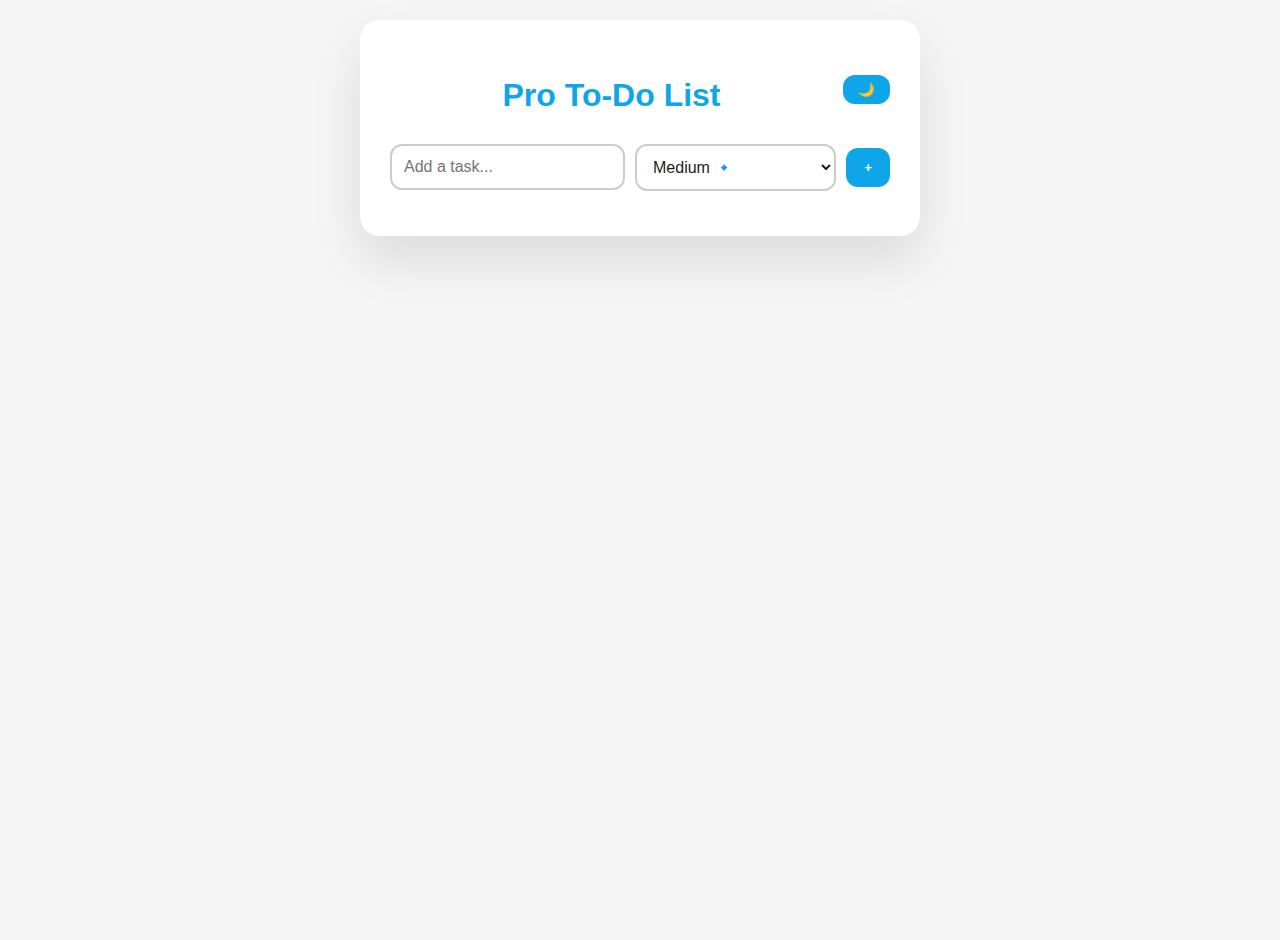
<file: index.html>
<!DOCTYPE html>
<html lang="en">
  <head>
    <meta charset="UTF-8" />
    <title>Pro To-Do List</title>

    <!-- Link external CSS -->
    <link rel="stylesheet" href="style.css" />
  </head>
  <body>
    <div class="container">
      <div class="row">
        <h2 style="flex: 1">Pro To-Do List</h2>
        <button class="themeBtn" onclick="toggleTheme()">🌙</button>
      </div>

      <div class="row">
        <input id="taskInput" placeholder="Add a task..." />
        <select id="prioritySelect">
          <option value="high">High ⚠️</option>
          <option value="medium" selected>Medium 🔹</option>
          <option value="low">Low ✅</option>
        </select>
        <button class="addBtn" onclick="addTask()">+</button>
      </div>

      <ul id="taskList"></ul>
    </div>

    <!-- Link external JS -->
    <script src="script.js"></script>
  </body>
</html>
</file>
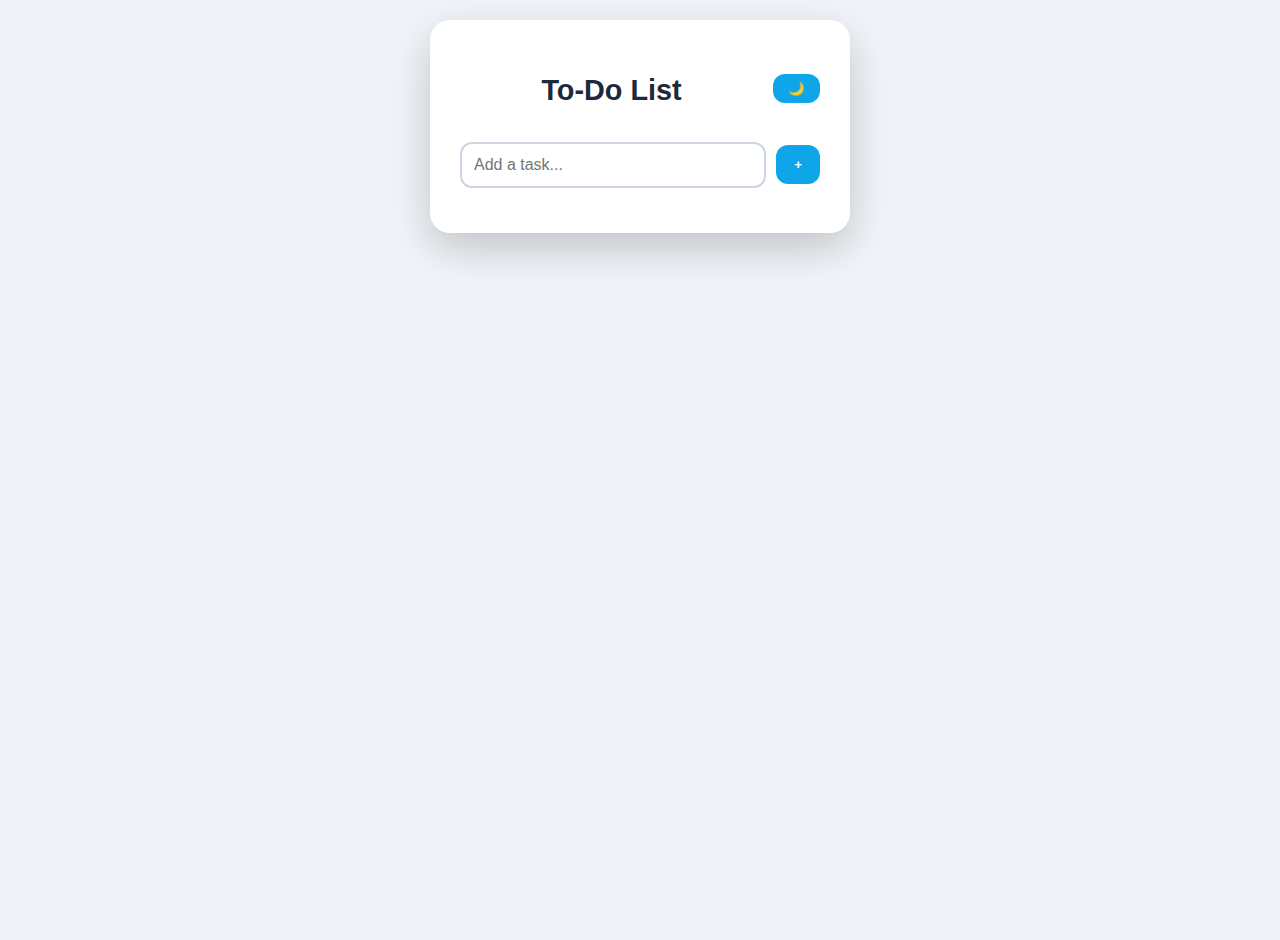
<file: lab9.html>
<!DOCTYPE html>
<html lang="en">
<head>
<meta charset="UTF-8">
<title>Professional To-Do List</title>
<style>
body {
  margin:0; padding:20px; display:flex; justify-content:center; align-items:flex-start;
  min-height:100vh; font-family:Poppins,sans-serif; background:#f0f4f8; transition:.3s;
}
body.dark { background:#1e293b; color:#f8fafc; }
.container {
  width:360px; background:#ffffff; padding:30px; border-radius:20px;
  box-shadow:0 15px 40px rgba(0,0,0,0.2); transition:.3s;
}
body.dark .container { background:#475569; }
h2 { text-align:center; margin-bottom:20px; color:#1e293b; font-size:1.8rem; transition:.3s; }
body.dark h2 { color:#38bdf8; }
.row { display:flex; gap:10px; margin-bottom:15px; align-items:center; }
.themeBtn { background:#0ea5e9; color:#fff; border:none; padding:7px 15px; border-radius:12px; cursor:pointer; font-weight:600; transition:.2s; }
.themeBtn:hover { opacity:.85; transform:scale(1.05); }
input{ flex:1; padding:12px; border-radius:12px; border:2px solid #cbd5e1; outline:none; color:#1e293b; font-size:1rem; background:none; transition:.2s; }
body.dark input { border-color:#64748b; color:#f8fafc; }
input:focus { border-color:#0ea5e9; }
button.addBtn{ padding:12px 18px; background:#0ea5e9; color:#fff; border:none; border-radius:12px; cursor:pointer; font-weight:600; transition:.3s; }
button.addBtn:hover { opacity:.85; transform:scale(1.05); }
ul{ list-style:none; padding:0; margin:0; }
li{ display:flex; justify-content:space-between; align-items:center; padding:12px 15px; margin-bottom:12px; border-radius:12px; background:#f8fafc; box-shadow:0 4px 12px rgba(0,0,0,0.08); transition:.3s, transform .2s; opacity:0; transform:translateY(-10px); }
li.show { opacity:1; transform:translateY(0); }
body.dark li { background:#334155; }
.done { text-decoration:line-through; color:#6B7280; opacity:.7; transition:.2s; }
.icons span{ margin-left:12px; cursor:pointer; transition:.2s; font-size:18px; }
.icons span:hover { transform:scale(1.3); color:#0ea5e9; }
</style>
</head>
<body>

<div class="container">
  <div class="row">
    <h2 style="flex:1;">To-Do List</h2>
    <button class="themeBtn" onclick="toggleTheme()">🌙</button>
  </div>
  <div class="row">
    <input id="taskInput" placeholder="Add a task...">
    <button class="addBtn" onclick="addTask()">+</button>
  </div>
  <ul id="taskList"></ul>
</div>

<script>
const taskList = document.getElementById("taskList");
const taskInput = document.getElementById("taskInput");

window.onload = () => {
  const tasks = JSON.parse(localStorage.getItem("tasks") || "[]");
  tasks.forEach(task => createTaskElement(task.text, task.done));
  if(localStorage.getItem("theme")==="dark") document.body.classList.add("dark");
}

function saveTasks(){
  const tasks = Array.from(taskList.children).map(li => ({
    text: li.querySelector(".text").textContent,
    done: li.querySelector(".text").classList.contains("done")
  }));
  localStorage.setItem("tasks", JSON.stringify(tasks));
  localStorage.setItem("theme", document.body.classList.contains("dark") ? "dark" : "light");
}

function createTaskElement(text, done=false){
  const li = document.createElement("li");
  const textSpan = document.createElement("span");
  textSpan.className="text";
  textSpan.textContent=text;
  if(done) textSpan.classList.add("done");

  const iconsDiv = document.createElement("div");
  iconsDiv.className="icons";

  const doneBtn = document.createElement("span");
  doneBtn.textContent="✔";
  doneBtn.addEventListener("click", ()=>{
    textSpan.classList.toggle("done");
    li.classList.add("show");
    saveTasks();
  });

  const editBtn = document.createElement("span");
  editBtn.textContent="✎";
  editBtn.addEventListener("click", ()=>{
    const newVal = prompt("Edit task:", textSpan.textContent);
    if(newVal && newVal.trim()!==""){
      textSpan.textContent=newVal.trim();
      li.classList.add("show");
      saveTasks();
    }
  });

  const deleteBtn = document.createElement("span");
  deleteBtn.textContent="🗑";
  deleteBtn.addEventListener("click", ()=>{
    li.style.transform="translateX(100%)";
    li.style.opacity="0";
    setTimeout(()=>{ li.remove(); saveTasks(); }, 300);
  });

  iconsDiv.append(doneBtn, editBtn, deleteBtn);
  li.append(textSpan, iconsDiv);
  taskList.appendChild(li);
  setTimeout(()=>li.classList.add("show"),10);
}

function addTask(){
  const value = taskInput.value.trim();
  if(!value) return;
  createTaskElement(value);
  taskInput.value="";
  saveTasks();
}

function toggleTheme(){
  document.body.classList.toggle("dark");
  saveTasks();
}

taskInput.addEventListener("keypress", e=>{
  if(e.key==="Enter") addTask();
});
</script>

</body>
</html>
</file>
<file: style.css>
body {
  margin: 0;
  padding: 20px;
  display: flex;
  justify-content: center;
  align-items: flex-start;
  min-height: 100vh;
  font-family: Poppins, sans-serif;
  background: #f5f5f5;
  transition: 0.5s;
}
body.dark {
  background: #1c1c1c;
  color: #e5e5e5;
}
.container {
  width: 500px;
  background: #fff;
  padding: 30px;
  border-radius: 20px;
  box-shadow: 0 25px 50px rgba(0, 0, 0, 0.1);
  transition: 0.5s;
}
body.dark .container {
  background: #2c2c2c;
}
h2 {
  text-align: center;
  margin-bottom: 15px;
  font-size: 2rem;
  color: #0ea5e9;
}
.row {
  display: flex;
  gap: 10px;
  margin-bottom: 15px;
  align-items: center;
}
input,
select {
  flex: 1;
  padding: 12px;
  border-radius: 12px;
  border: 2px solid #ccc;
  outline: none;
  font-size: 1rem;
  background: none;
  color: #1c1c1c;
  transition: 0.3s;
}
body.dark input,
body.dark select {
  border-color: #555;
  color: #e5e5e5;
}
input:focus,
select:focus {
  border-color: #0ea5e9;
}
button {
  cursor: pointer;
  font-weight: 600;
  border: none;
  border-radius: 12px;
  transition: 0.3s;
}
.addBtn {
  padding: 12px 18px;
  background: #0ea5e9;
  color: #fff;
}
.addBtn:hover {
  transform: scale(1.05);
  opacity: 0.85;
}
.themeBtn {
  padding: 7px 15px;
  background: #0ea5e9;
  color: #fff;
}
.themeBtn:hover {
  transform: scale(1.05);
  opacity: 0.85;
}
ul {
  list-style: none;
  padding: 0;
  margin: 0;
}
li {
  display: flex;
  justify-content: space-between;
  align-items: center;
  padding: 12px 15px;
  margin-bottom: 12px;
  border-radius: 12px;
  background: #f0f0f0;
  box-shadow: 0 5px 12px rgba(0, 0, 0, 0.05);
  transition: 0.3s, transform 0.3s, opacity 0.5s;
  opacity: 0;
  transform: translateY(-10px);
}
li.show {
  opacity: 1;
  transform: translateY(0) scale(1);
  animation: bounce 0.3s ease;
}
@keyframes bounce {
  0% {
    transform: translateY(-20px) scale(0.95);
  }
  50% {
    transform: translateY(0) scale(1.05);
  }
  100% {
    transform: translateY(0) scale(1);
  }
}
body.dark li {
  background: #3a3a3a;
}
li:hover {
  transform: translateY(-2px) scale(1.01);
  background: #e0f7ff30;
}
body.dark li:hover {
  background: #0ea5e930;
}
.done {
  text-decoration: line-through;
  color: #999;
  opacity: 0.7;
  transition: 0.3s;
}
.icons span {
  margin-left: 12px;
  cursor: pointer;
  transition: 0.2s;
  font-size: 18px;
  display: inline-block;
}
.icons span:hover {
  transform: scale(1.3);
  color: #0ea5e9;
}
.badge {
  padding: 3px 10px;
  border-radius: 12px;
  font-size: 0.8rem;
  font-weight: 600;
  color: #fff;
  display: flex;
  align-items: center;
  gap: 4px;
  transition: 0.3s;
}
.high {
  background: #ef4444;
}
.medium {
  background: #0ea5e9;
}
.low {
  background: #10b981;
}
.done .badge {
  background: #999 !important;
  color: #eee !important;
  animation: badgeBounce 0.3s;
}
@keyframes checkBounce {
  0% {
    transform: scale(0.5);
  }
  50% {
    transform: scale(1.3);
  }
  100% {
    transform: scale(1);
  }
}
@keyframes badgeBounce {
  0% {
    transform: scale(0.8);
  }
  50% {
    transform: scale(1.2);
  }
  100% {
    transform: scale(1);
  }
}
</file>
